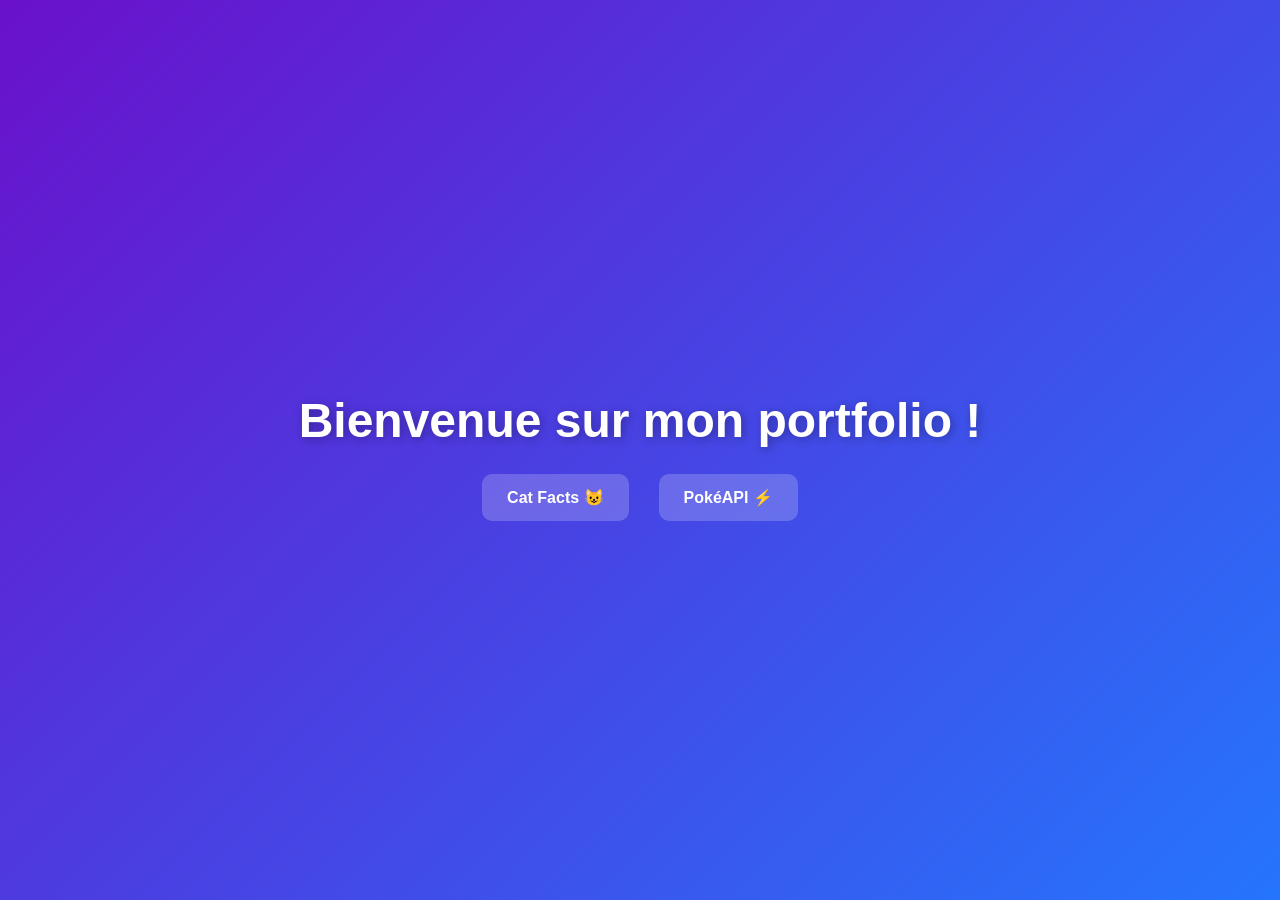
<file: app/templates/index.html>
<!DOCTYPE html>
<html>
<head>
    <title>Mon Portfolio</title>
    <link rel="stylesheet" href="../static/index.css">
</head>
<body>
    <h1>Bienvenue sur mon portfolio !</h1>
    <ul>
        <li><a href="/catfacts_guardia">Cat Facts 😺</a></li>
        <li><a href="/pokeapi">PokéAPI ⚡</a></li>
    </ul>
</body>
</html>
</file>
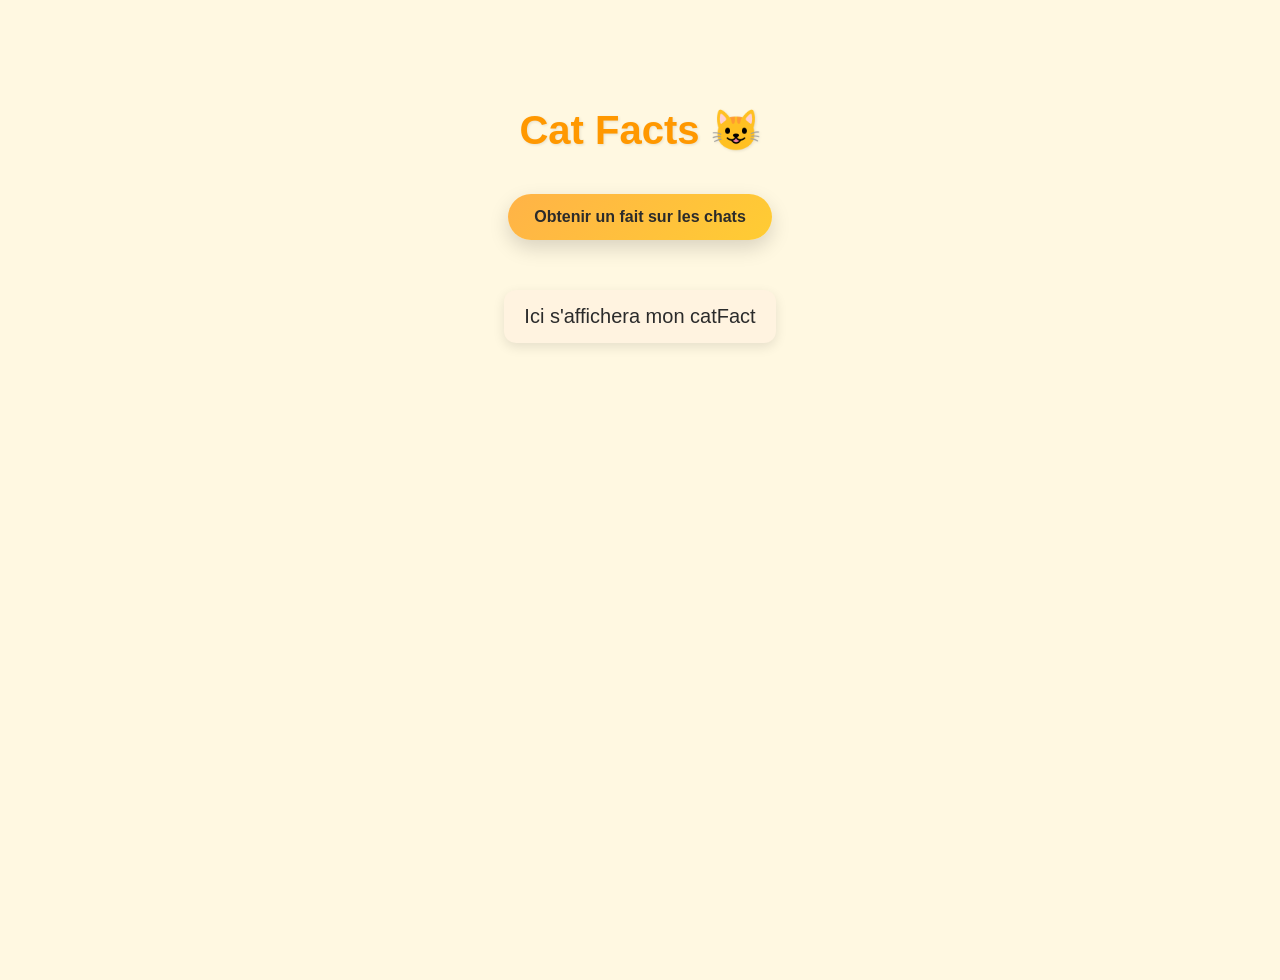
<file: app/templates/catfacts.html>
<!DOCTYPE html>
<html>
<head>
    <title>Cat Facts</title>
    <link rel="stylesheet" href="../static/catfacts.css">
</head>
<body>
    <h1>Cat Facts 😺</h1>
    <button onclick="appelPython()" class="catfact-btn">Obtenir un fait sur les chats</button>
    <p id="showTheFact">Ici s'affichera mon catFact</p>


    <script>
        function appelPython() {
            fetch("/catfacts_guardia/fact") // Object Response
            .then(enveloppe => enveloppe.json()) // Object JS
            .then(lettre => document.getElementById("showTheFact").innerHTML = lettre.fact)

            // Et si on veut traduire : 
            // https://libretranslate.com/?source=auto&target=en&q=bonjour
        }
    </script>











    <!-- <button onclick="getTheCatFact()" class="catfact-btn">Get a Cat Fact</button>
    <p id="showTheFact"></p>


    <p><a href="/">Retour à l'accueil</a></p> -->







<!-- 
    <script>
        function getTheCatFact() {
            fetch("/catfacts/fact") // Recupere le body catfacts jsonifié
            .then(responseEnvelop => responseEnvelop.json()) // Ouvre l’enveloppe HTTP, puis recupere un objet JS
            .then(dataParsedinJS => document.getElementById("showTheFact").innerHTML = dataParsedinJS.fact) // recupere le json du .then avant, et affiche la valeur de la clef fact dans le <p>
        }
    </script> -->
</body>
</html>
</file>
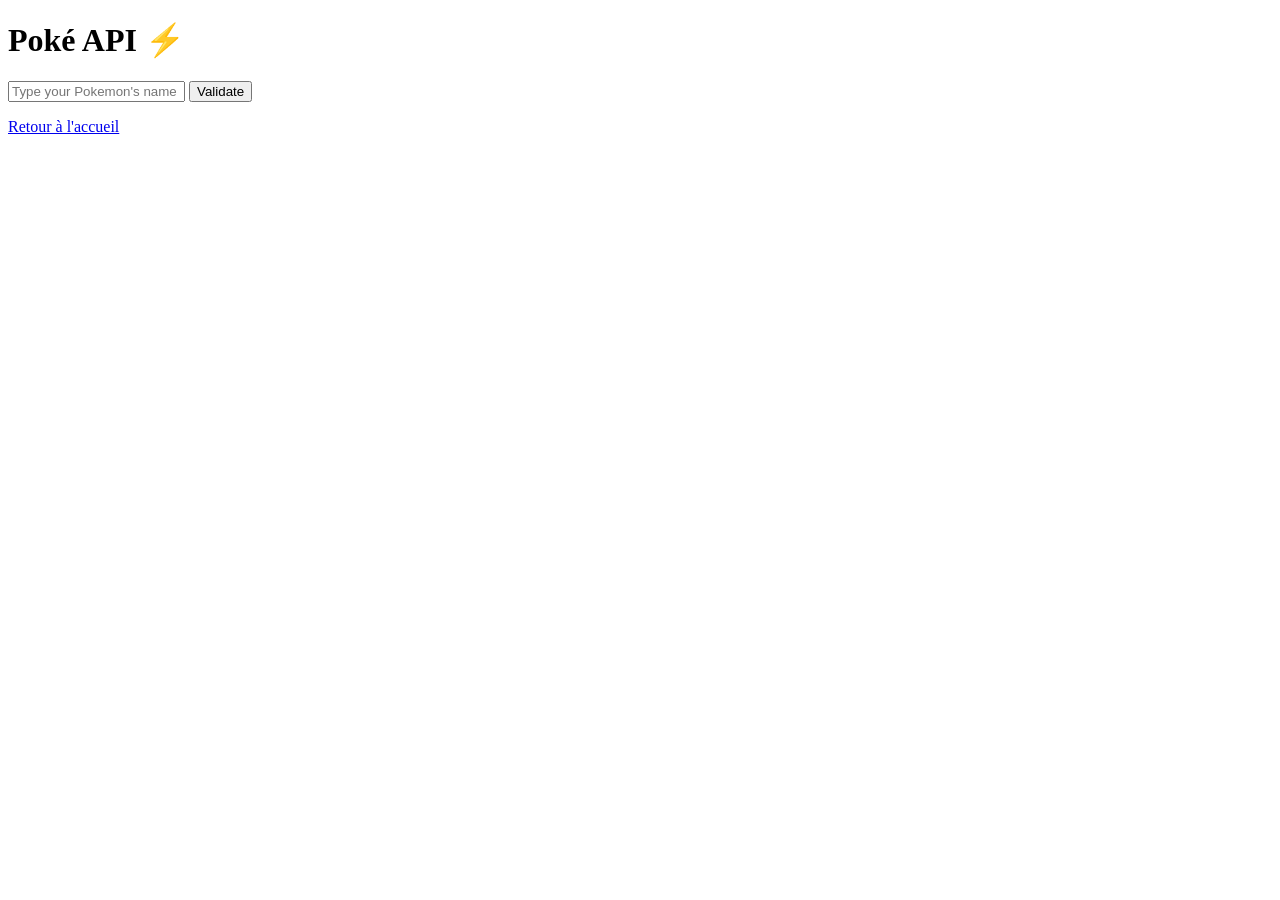
<file: app/templates/pokeapi.html>
<!DOCTYPE html>
<html>
<head>
    <title>PokéAPI</title>
</head>
<body>
    <h1>Poké API ⚡</h1>
    <input type="text" id="inputPokeName" placeholder="Type your Pokemon's name">
    <button id="buttonValidate" onclick="getPokemon()">Validate</button>
    
    <p id="pokemonName"></p>
    <p id="pokemonType"></p>
    <p id="pokemonSprite"></p>
    
    <p><a href="/">Retour à l'accueil</a></p>

    <script>
        function getPokemon() {
            const inputPokeName = document.getElementById("inputPokeName").value

            fetch("/pokeapi/getpokemon?name=" + inputPokeName)
            .then(responseEnvelop => responseEnvelop.json())
            .then(showPokemon => {
                console.log(showPokemon)
                document.getElementById("pokemonName").innerHTML = showPokemon.name
            });
        }
    </script>

</body>
</html>
</file>
<file: app/static/index.css>
/* Reset basique */
* {
    margin: 0;
    padding: 0;
    box-sizing: border-box;
    font-family: 'Segoe UI', Tahoma, Geneva, Verdana, sans-serif;
}

/* Fond et corps de page */
body {
    background: linear-gradient(135deg, #6a11cb, #2575fc);
    min-height: 100vh;
    display: flex;
    flex-direction: column;
    align-items: center;
    justify-content: center;
    color: #fff;
    text-align: center;
    padding: 20px;
}

/* Titre principal */
h1 {
    font-size: 3em;
    margin-bottom: 40px;
    text-shadow: 2px 2px 10px rgba(0,0,0,0.3);
    animation: fadeIn 2s ease-in-out;
}

/* Liste des liens */
ul {
    list-style: none;
    display: flex;
    gap: 30px;
}

/* Liens */
ul li a {
    text-decoration: none;
    color: #fff;
    background: rgba(255, 255, 255, 0.2);
    padding: 15px 25px;
    border-radius: 10px;
    font-weight: bold;
    transition: all 0.3s ease;
    backdrop-filter: blur(5px);
}

/* Hover sur les liens */
ul li a:hover {
    background: rgba(255, 255, 255, 0.4);
    transform: translateY(-5px) scale(1.05);
    box-shadow: 0 10px 20px rgba(0,0,0,0.2);
}

/* Animation fadeIn */
@keyframes fadeIn {
    from { opacity: 0; transform: translateY(-20px); }
    to { opacity: 1; transform: translateY(0); }
}

/* Responsive */
@media (max-width: 600px) {
    h1 {
        font-size: 2em;
    }

    ul {
        flex-direction: column;
        gap: 20px;
    }
}
</file>
<file: app/static/catfacts.css>
/* --- Style global --- */
body {
  font-family: "Segoe UI", sans-serif;
  background: #fff8e1; /* un fond doux */
  color: #2b2b2b;
  margin: 0;
  padding: 0;
  display: flex;
  flex-direction: column;
  align-items: center;
  justify-content: flex-start;
  min-height: 100vh;
  padding-top: 80px;
  text-align: center;
}

/* --- Titre --- */
h1 {
  font-size: 2.5rem;
  margin-bottom: 40px;
  color: #ff9800;
  text-shadow: 1px 1px 3px rgba(0,0,0,0.1);
}

/* --- Bouton (ton style existant) --- */
.catfact-btn {
  background: linear-gradient(135deg, #ffb347, #ffcc33);
  color: #2b2b2b;
  font-family: "Segoe UI", sans-serif;
  font-size: 1rem;
  font-weight: 600;
  padding: 14px 26px;
  border: none;
  border-radius: 999px;
  cursor: pointer;
  box-shadow: 0 8px 20px rgba(0, 0, 0, 0.15);
  transition: 
    transform 0.2s ease,
    box-shadow 0.2s ease,
    background 0.3s ease;
  margin-bottom: 30px;
}

.catfact-btn:hover {
  transform: translateY(-3px);
  box-shadow: 0 12px 28px rgba(0, 0, 0, 0.2);
  background: linear-gradient(135deg, #ffcc33, #ffb347);
}

.catfact-btn:active {
  transform: translateY(0);
  box-shadow: 0 6px 14px rgba(0, 0, 0, 0.15);
}

.catfact-btn:focus-visible {
  outline: 3px solid #ff9800;
  outline-offset: 4px;
}

/* --- Paragraphe du fait de chat --- */
#showTheFact {
  font-size: 1.25rem;
  max-width: 600px;
  margin: 20px auto;
  padding: 15px 20px;
  background: #fff3e0;
  border-radius: 12px;
  box-shadow: 0 4px 12px rgba(0,0,0,0.1);
  transition: background 0.3s ease;
}

/* --- Lien de retour --- */
a {
  display: inline-block;
  margin-top: 40px;
  text-decoration: none;
  color: #ff9800;
  font-weight: 600;
  transition: color 0.2s ease;
}

a:hover {
  color: #ff5722;
  text-decoration: underline;
}

/* --- Responsive --- */
@media (max-width: 600px) {
  h1 {
    font-size: 2rem;
  }
  
  #showTheFact {
    font-size: 1.1rem;
    padding: 12px 16px;
  }
  
  .catfact-btn {
    padding: 12px 20px;
    font-size: 0.95rem;
  }
}
</file>
